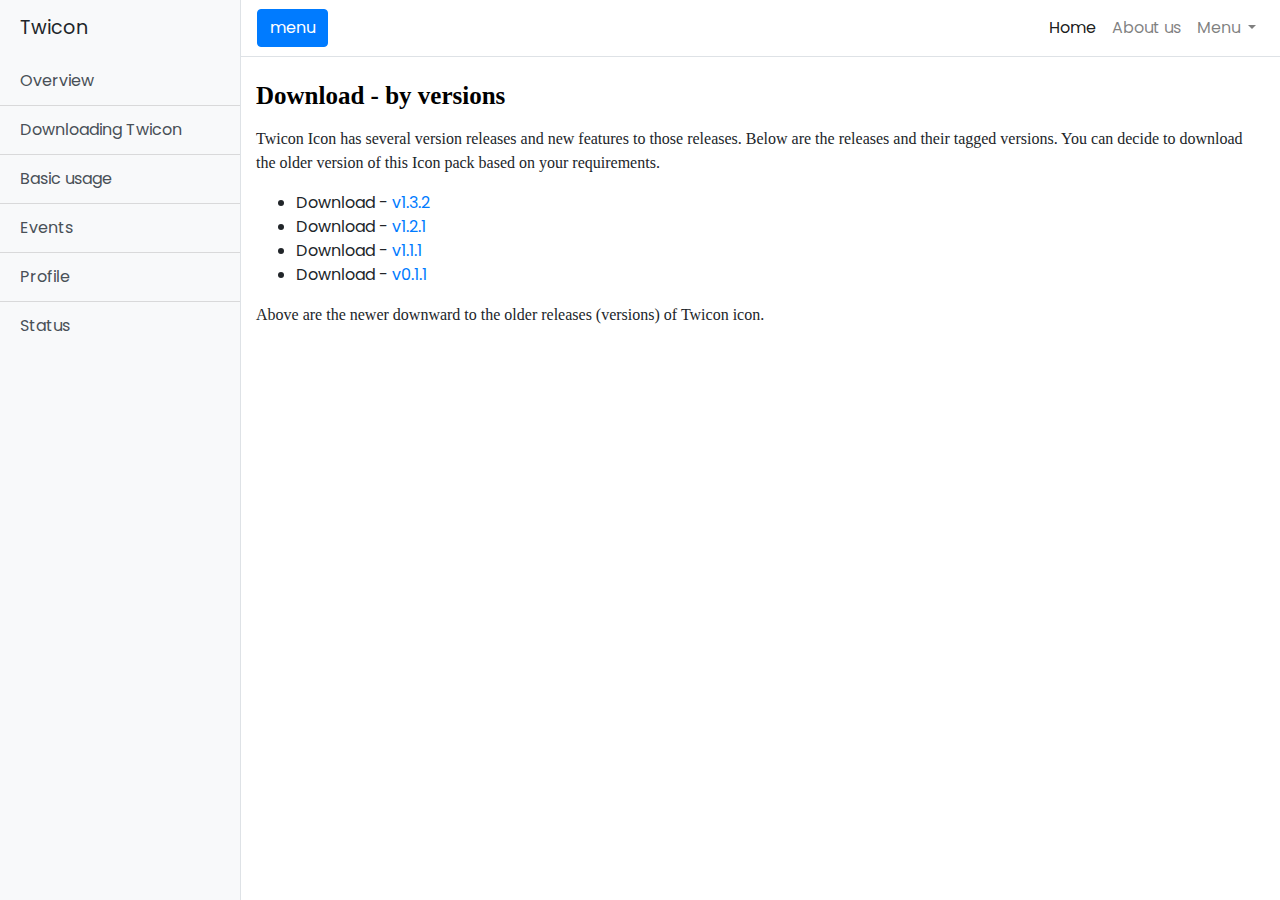
<file: download.html>
<!DOCTYPE html>
<html lang="en">

<head>

  <meta charset="utf-8">
    <meta name="viewport" content="width=device-width, initial-scale=1, shrink-to-fit=no">
    <meta name="title" content="Twicon Icon - Amazing Font Icons">
    <meta name="description" content="Give your design a brand new look using twicon amazing icons. That comes with over 800+ icon packed with inbuilt functionalities to give your web project a great look.">
    <meta name="author" content="moralistfestus">

    <title>Twicon Icon - Download</title>

  <!-- Bootstrap core CSS -->
  <link href="css/bootstrap.min.css" rel="stylesheet">

  <!-- Custom styles for this template -->
  <link href="css/simple-sidebar.css" rel="stylesheet">

</head>
<style type="text/css">
@import url("https://fonts.googleapis.com/css2?family=Poppins:wght@200;400;600&display=swap");
body {
  font-family: "Poppins", Inter, system, Roboto, Segoe UI, Arial, sans-serif;
}
h1,
h2,
h3,
h4,
h5,
h6 {
margin-top: 2;
margin-bottom: 1rem;
font-weight: 800;
color: #000;
font-size: 25px;
font-family: georgia;
}

p {
line-height: 1.5;
font-family: georgia;
}

a {
-webkit-text-decoration: none;
text-decoration: none;
-webkit-transition: all 0.2s ease-in-out;
transition: all 0.2s ease-in-out;
display: inline-block;
}


</style>

<body>

  <div class="d-flex" id="wrapper">

    <!-- Sidebar -->
    <div class="bg-light border-right" id="sidebar-wrapper">
      <div class="sidebar-heading">Twicon </div>
      <div class="list-group list-group-flush">
        <a href="https://twiconfont.netlify.app/overview.html" class="list-group-item list-group-item-action bg-light">Overview</a>
        <a href="https://twiconfont.netlify.app/download.html" class="list-group-item list-group-item-action bg-light">Downloading Twicon</a>
        <a href="https://twiconfont.netlify.app/usage.html" class="list-group-item list-group-item-action bg-light">Basic usage</a>
        <a href="#" class="list-group-item list-group-item-action bg-light">Events</a>
        <a href="#" class="list-group-item list-group-item-action bg-light">Profile</a>
        <a href="#" class="list-group-item list-group-item-action bg-light">Status</a>
      </div>
    </div>
    <!-- /#sidebar-wrapper -->

    <!-- Page Content -->
    <div id="page-content-wrapper">

      <nav class="navbar navbar-expand-lg navbar-light bg-inverse border-bottom">
        <button class="btn btn-primary" id="menu-toggle">menu</button>

        <button class="navbar-toggler" type="button" data-toggle="collapse" data-target="#navbarSupportedContent" aria-controls="navbarSupportedContent" aria-expanded="false" aria-label="Toggle navigation">
          <span class="navbar-toggler-icon"></span>
        </button>

        <div class="collapse navbar-collapse" id="navbarSupportedContent">
          <ul class="navbar-nav ml-auto mt-2 mt-lg-0">
            <li class="nav-item active">
              <a class="nav-link" href="#">Home <span class="sr-only">(current)</span></a>
            </li>
            <li class="nav-item">
              <a class="nav-link" href="#">About us</a>
            </li>
            <li class="nav-item dropdown">
              <a class="nav-link dropdown-toggle" href="#" id="navbarDropdown" role="button" data-toggle="dropdown" aria-haspopup="true" aria-expanded="false">
                Menu
              </a>
              <div class="dropdown-menu dropdown-menu-right" aria-labelledby="navbarDropdown">
                <a class="dropdown-item" href="#">Download</a>
                <a class="dropdown-item" href="#">Contribute</a>
                <div class="dropdown-divider"></div>
                <a class="dropdown-item" href="httls://github.com/moralistfestus">Folllow</a>
              </div>
            </li>
          </ul>
        </div>
      </nav>

      <div class="container-fluid con">
        <h1 class="mt-4">Download - by versions</h1>
		 <p>Twicon Icon has several version releases and new features to those releases. Below are the releases and their tagged versions. You can decide to download the older version of this Icon pack based on your requirements. </p>
           <ul>
           <li>Download - <a href="https://github.com/MoralistFestus/twicon-icon/archive/v1.3.2.zip" >v1.3.2</a></li>
           <li>Download - <a href="https://github.com/MoralistFestus/twicon-icon/archive/v1.2.1.zip" >v1.2.1</a></li>
           <li>Download - <a href="https://github.com/MoralistFestus/twicon-icon/archive/v1.1.1.zip" >v1.1.1</a></li>
           <li>Download - <a href="https://github.com/MoralistFestus/twicon-icon/archive/v0.1.1.zip" >v0.1.1</a></li>
           </ul>
          
          <p>Above are the newer downward to the older releases (versions) of Twicon icon.</p>
      <br>
     
     
       </div>
       </div>
       <!-- /#page-content-wrapper -->
       
       </div>
       <!-- /#wrapper -->
       
       <!-- Bootstrap core JavaScript -->
       <script src="js/jquery.min.js"></script>
       <script src="js/bootstrap.bundle.min.js"></script>
       
       <!-- Menu Toggle Script -->
       <script>
       $("#menu-toggle").click(function(e) {
       e.preventDefault();
       $("#wrapper").toggleClass("toggled");
       });
       </script>
       
       </body>
       
       </html>
</file>
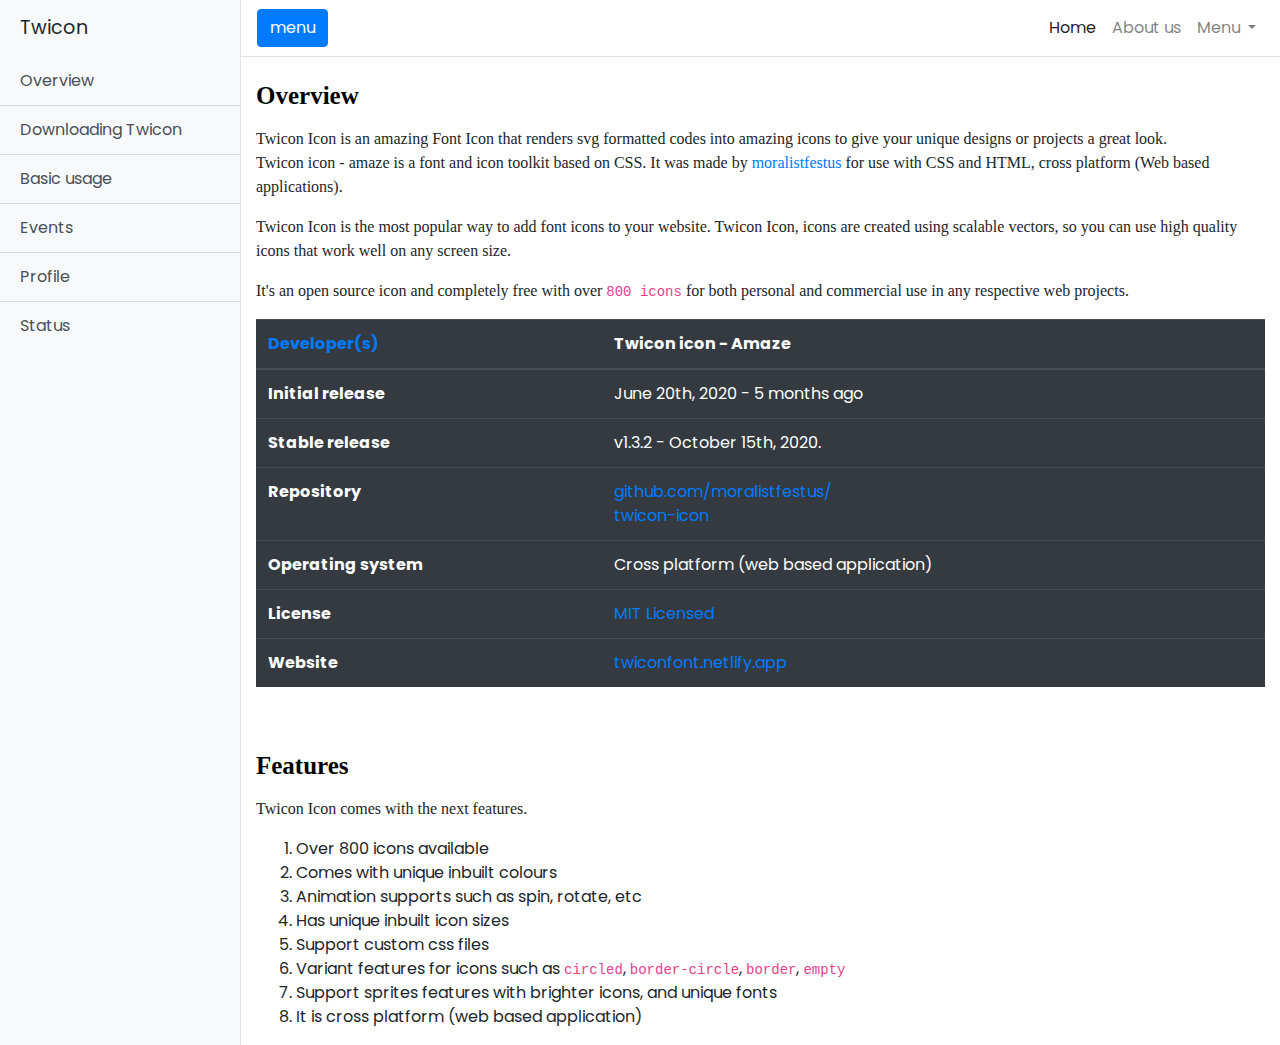
<file: overview.html>
<!DOCTYPE html>
<html lang="en">

<head>

  <meta charset="utf-8">
    <meta name="viewport" content="width=device-width, initial-scale=1, shrink-to-fit=no">
    <meta name="title" content="Twicon Icon - Amazing Font Icons">
    <meta name="description" content="Give your design a brand new look using twicon amazing icons. That comes with over 800+ icon packed with inbuilt functionalities to give your web project a great look.">
    <meta name="author" content="moralistfestus">

    <title>Twicon Icon - Amazing Font Icons</title>

  <!-- Bootstrap core CSS -->
  <link href="css/bootstrap.min.css" rel="stylesheet">

  <!-- Custom styles for this template -->
  <link href="css/simple-sidebar.css" rel="stylesheet">

</head>
<style type="text/css">
@import url("https://fonts.googleapis.com/css2?family=Poppins:wght@200;400;600&display=swap");
body {
  font-family: "Poppins", Inter, system, Roboto, Segoe UI, Arial, sans-serif;
}
h1,
h2,
h3,
h4,
h5,
h6 {
margin-top: 2;
margin-bottom: 1rem;
font-weight: 800;
color: #000;
font-size: 25px;
font-family: georgia;
}

p {
line-height: 1.5;
font-family: georgia;
}

a {
-webkit-text-decoration: none;
text-decoration: none;
-webkit-transition: all 0.2s ease-in-out;
transition: all 0.2s ease-in-out;
display: inline-block;
}


</style>

<body>

  <div class="d-flex" id="wrapper">

    <!-- Sidebar -->
    <div class="bg-light border-right" id="sidebar-wrapper">
      <div class="sidebar-heading">Twicon </div>
      <div class="list-group list-group-flush">
        <a href="https://twiconfont.netlify.app/overview.html" class="list-group-item list-group-item-action bg-light">Overview</a>
        <a href="https://twiconfont.netlify.app/download.html" class="list-group-item list-group-item-action bg-light">Downloading Twicon</a>
        <a href="https://twiconfont.netlify.app/usage.html" class="list-group-item list-group-item-action bg-light">Basic usage</a>
        <a href="#" class="list-group-item list-group-item-action bg-light">Events</a>
        <a href="#" class="list-group-item list-group-item-action bg-light">Profile</a>
        <a href="#" class="list-group-item list-group-item-action bg-light">Status</a>
      </div>
    </div>
    <!-- /#sidebar-wrapper -->

    <!-- Page Content -->
    <div id="page-content-wrapper">

      <nav class="navbar navbar-expand-lg navbar-light bg-inverse border-bottom">
        <button class="btn btn-primary" id="menu-toggle">menu</button>

        <button class="navbar-toggler" type="button" data-toggle="collapse" data-target="#navbarSupportedContent" aria-controls="navbarSupportedContent" aria-expanded="false" aria-label="Toggle navigation">
          <span class="navbar-toggler-icon"></span>
        </button>

        <div class="collapse navbar-collapse" id="navbarSupportedContent">
          <ul class="navbar-nav ml-auto mt-2 mt-lg-0">
            <li class="nav-item active">
              <a class="nav-link" href="#">Home <span class="sr-only">(current)</span></a>
            </li>
            <li class="nav-item">
              <a class="nav-link" href="#">About us</a>
            </li>
            <li class="nav-item dropdown">
              <a class="nav-link dropdown-toggle" href="#" id="navbarDropdown" role="button" data-toggle="dropdown" aria-haspopup="true" aria-expanded="false">
                Menu
              </a>
              <div class="dropdown-menu dropdown-menu-right" aria-labelledby="navbarDropdown">
                <a class="dropdown-item" href="#">Download</a>
                <a class="dropdown-item" href="#">Contribute</a>
                <div class="dropdown-divider"></div>
                <a class="dropdown-item" href="httls://github.com/moralistfestus">Folllow</a>
              </div>
            </li>
          </ul>
        </div>
      </nav>

      <div class="container-fluid con">
        <h1 class="mt-4">Overview </h1>
		 <p>Twicon Icon is an amazing Font Icon that renders svg formatted codes into amazing icons to give your unique designs or projects a great look. <br>Twicon icon - amaze is a font and icon toolkit based on CSS. It was made by <a href="https://twitter.com/moralistfestus" alt="moralist festus on twitter" title="moralistfestus">moralistfestus</a> for use with CSS and HTML, cross platform (Web based applications).</p>
	         <p>Twicon Icon is the most popular way to add font icons to your website. Twicon Icon, icons are created using scalable vectors, so you can use high quality icons that work well on any screen size.</p>
        <p>It's an open source icon and completely free with over <code>800 icons</code> for both personal and commercial use in any respective web projects.</p>
      <table class="table table-hover table-dark"> <thead> <tr> <th scope="col"><a href="https://twiconfont.netlify.app">Developer(s)</th> <th scope="col">Twicon icon - Amaze</th> </tr> </thead> <tbody> <tr> <th scope="row">Initial release</th> <td>June 20th, 2020 - 5 months ago</td></tr> <tr> <th scope="row">Stable release </th> <td>v1.3.2 - October 15th, 2020.</td><tr> <th scope="row">Repository</th> <td colspan="2"><a href="https://github.com/moralistfestus/twicon-icon" >github.com/moralistfestus/<br>twicon-icon</a></td>  </tr>  <th scope="row">Operating system</th> <td colspan="2">Cross platform (web based application) </td>  </tr>     <th scope="row">License</th> <td colspan="2"><a href="https://github.com/moralistfestus/twicon-icon/LICENSE" >MIT Licensed</a></td> </tr>     <th scope="row">Website</th> <td colspan="2"><a href="https://twiconfont.netlify.app " >twiconfont.netlify.app </a></td> </tr> </tbody> </table>      
      <br>
      <h2 class="mt-4">Features</h2>
      	<p>Twicon Icon comes with the next features.
      	<ol>
      	<li>Over 800 icons available</li>
      	<li>Comes with unique inbuilt colours</li>
      	<li>Animation supports such as spin, rotate, etc</li>
      	<li>Has unique inbuilt icon sizes </li>
      	<li>Support custom css files</li>
      	<li>Variant features for icons such as <code>circled</code>, <code>border-circle</code>, <code>border</code>, <code>empty</code></li>
      	<li>Support sprites features with brighter icons, and unique fonts</li>
      	<li>It is cross platform (web based application) </li>
      	</ol>
      </div>
    </div>
    <!-- /#page-content-wrapper -->

  </div>
  <!-- /#wrapper -->

  <!-- Bootstrap core JavaScript -->
  <script src="js/jquery.min.js"></script>
  <script src="js/bootstrap.bundle.min.js"></script>

  <!-- Menu Toggle Script -->
  <script>
    $("#menu-toggle").click(function(e) {
      e.preventDefault();
      $("#wrapper").toggleClass("toggled");
    });
  </script>

</body>

</html>
</file>
<file: css/simple-sidebar.css>
/*!
 * Start Bootstrap - Simple Sidebar (https://startbootstrap.com/templates/simple-sidebar)
 * Copyright 2013-2020 Start Bootstrap
 * Licensed under MIT (https://github.com/StartBootstrap/startbootstrap-simple-sidebar/blob/master/LICENSE)
 */

 #wrapper {
    overflow-x: hidden;
 }

#sidebar-wrapper {
  min-height: 100vh;
  margin-left: -15rem;
  -webkit-transition: margin .25s ease-out;
  -moz-transition: margin .25s ease-out;
  -o-transition: margin .25s ease-out;
  transition: margin .25s ease-out;
}

#sidebar-wrapper .sidebar-heading {
  padding: 0.875rem 1.25rem;
  font-size: 1.2rem;
}

#sidebar-wrapper .list-group {
  width: 15rem;
}

#page-content-wrapper {
  min-width: 100vw;
}

#wrapper.toggled #sidebar-wrapper {
  margin-left: 0;
}

@media (min-width: 768px) {
  #sidebar-wrapper {
    margin-left: 0;
  }

  #page-content-wrapper {
    min-width: 0;
    width: 100%;
  }

  #wrapper.toggled #sidebar-wrapper {
    margin-left: -15rem;
  }
}
</file>
